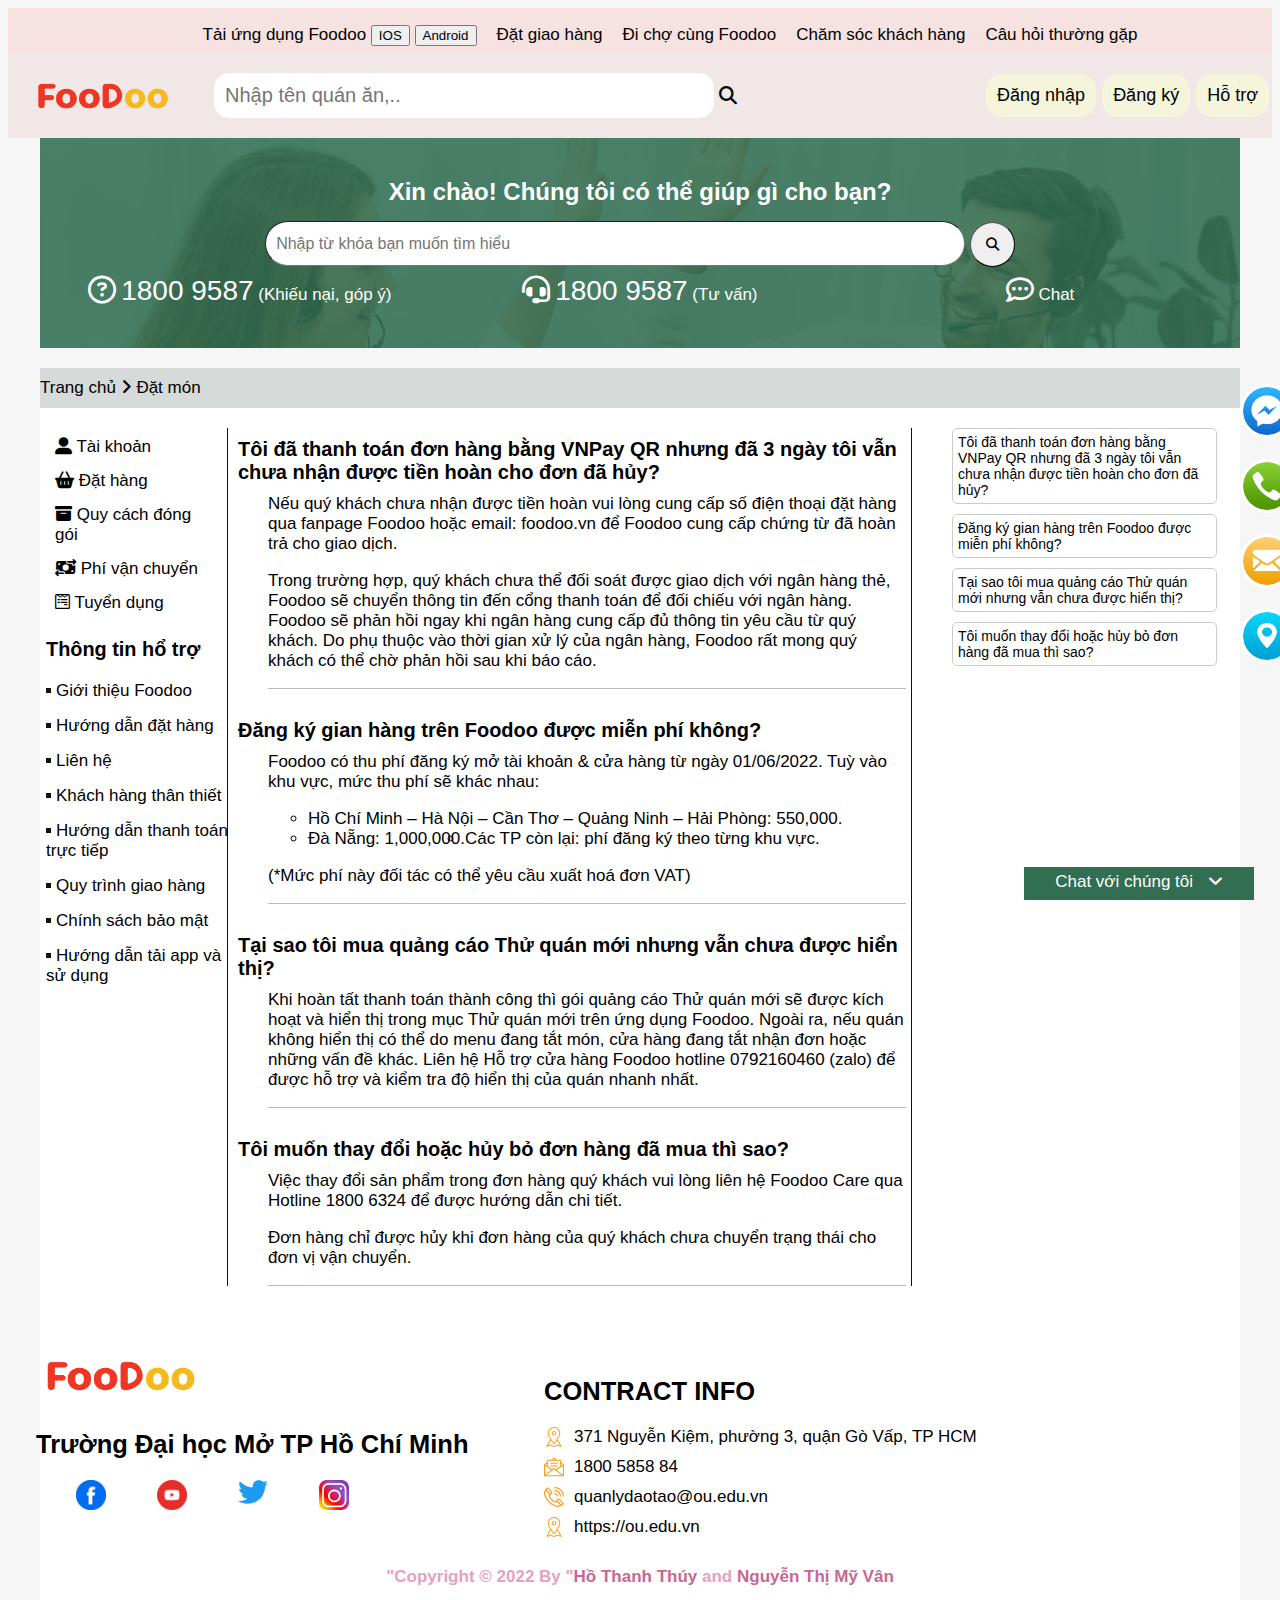
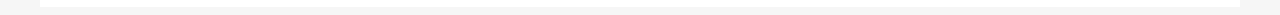
<file: cskh.html>
<!DOCTYPE html>
<html lang="en">
<head>
    <meta charset="UTF-8">
    <meta http-equiv="X-UA-Compatible" content="IE=edge">
    <meta name="keywords" content="Đồ ăn, nước uống, ăn vặt, mua sắm">
    <meta name="description" content="Đặt đồ ăn" />
    <meta http-equiv="refresh"content="1800" />     
    <meta name="viewport" content="width=device-width, initial-scale=1.0">
    <title>Chăm sóc khách hàng</title>

    <link href="./images/logo.jpg" rel="shortcut icon"/>
    <link rel="stylesheet" href="./css/cskh.css"/>
    <link rel="stylesheet" href="https://cdnjs.cloudflare.com/ajax/libs/font-awesome/6.1.2/css/all.min.css">
    <script src="https://ajax.googleapis.com/ajax/libs/jquery/3.6.0/jquery.min.js"></script>
    <script src="./js/script_cskh.js"></script>
    <style>
        @font-face {
            font-family: Roboto-M;
            src: url(./fonts/Roboto-M.ttf);
        }
    </style>
</head>
<body onload="init()">
    <!--Phần header1-->
    <nav class="flex">
        <div class="flex">

            <ul class="flex">
                <li><a href="#download">  
                    Tải ứng dụng Foodoo
                    <button>IOS</button>
                    <button>Android</button></a></li>
                <li><a href="bonus.html">Đặt giao hàng</a></li>
                <li><a href="bonus.html">Đi chợ cùng Foodoo</a></li>
                <li><a href="cskh.html">Chăm sóc khách hàng</a></li><!--cskh-->
                <li><a href="cskh.html">Câu hỏi thường gặp</a></li><!--cskh-->
            </ul>
        </div>
    </nav>
    <!--header2-->
    <header class="flex">
        <div>
            <img onclick="back()" src="./images/foodoo.png" alt="logo"/>
        </div>

        <div class="flex"> 
            <div class="find">
                <input type="text" placeholder="Nhập tên quán ăn,.. "/>
                <a href="#"><i class="fa-solid fa-magnifying-glass"></i></a>
            </div>
        </div>

        <div>
            <ul class="menu flex">
                <li><a href="https://www.facebook.com/">Đăng nhập</a></li>
                <li><a href="https://www.facebook.com/">Đăng ký</a></li>
                <li><a href="cskh.html">Hỗ trợ</a></li> <!--cskh-->
            </ul>
        </div>
    </header>
    <!--Phần banner-->
    <div class="banner" style="margin-bottom: 20px;">
        <div class="container">
            <div class="subbanner" style="background-image: url(./imgs/cskh/background.jpg) ;">
                <h1>Xin chào! Chúng tôi có thể giúp gì cho bạn?</h1>
                <div>
                    <div class="input">
                        <input type="text" placeholder="Nhập từ khóa bạn muốn tìm hiểu"/>
                        <button><i class="fa-solid fa-magnifying-glass"></i></button>
                    </div>
                </div>
                <div class="flex-center">
                    <div class="contact">
                        <div>
                            <div class="sdt">
                                <a href="#" style="color:white; font-size: 28px;"><i class="fa-regular fa-circle-question"></i></a>
                                <a href="#" style="color:white; font-size: 28px;">1800 9587</a>
                                <span style="color:white;">
                                    (Khiếu nại, góp ý)
                                </span>
                            </div>
                        </div>
                    </div>

                    <div class="contact">
                        <div>
                            <div class="sdt">
                                <a href="#" style="color:white; font-size: 28px;"><i class="fa-solid fa-headset"></i></a>
                                <a href="#" style="color:white; font-size: 28px;">1800 9587</a>
                                <span style="color:white;">
                                    (Tư vấn)
                                </span>
                            </div>
                        </div>
                    </div>

                    <div class="contact">
                        <div>
                            <div class="sdt">
                                <a href="#chat" style="color:white; font-size: 28px;"><i class="fa-regular fa-comment-dots"></i></a>
                                <span style="color:white;">
                                    Chat
                                </span>
                            </div>
                        </div>
                    </div>
                </div>
            </div>
        </div>
    </div>

    <!--Phần body của trang-->
    <div class="container" >
        <div class="breakcrumb">
            <a href="index.html">Trang chủ</a>
            <a href="#"><i class="fa-solid fa-angle-right"></i></a>
            <a href="product.html">Đặt món</a>
        </div>
        <div class="main_menu">
            <!--Phần cột đầu tiên-->
            <div class="row">
                <div class="col_1">
                    <div class="menu_col_1">
                        <div class="item">
                            <span>
                                <i class="fa-solid fa-user-large"></i>
                            </span>
                            <a href="#">Tài khoản</a>
                        </div>
                        <div class="item">
                            <span>
                                <i class="fa-solid fa-basket-shopping"></i>
                            </span>
                            <a href="#">Đặt hàng</a>
                        </div>
                        <div class="item">
                            <span>
                                <i class="fa-solid fa-box-archive"></i>
                            </span>
                            <a href="#">Quy cách đóng gói</a>
                        </div>
                        <div class="item">
                            <span>
                                <i class="fa-solid fa-money-bill-transfer"></i>
                            </span>
                            <a href="#">Phí vận chuyển</a>
                        </div>
                        <div class="item">
                            <span>
                                <i class="fa-brands fa-wpforms"></i>
                            </span>
                            <a href="#">Tuyển dụng</a>
                        </div>
                    </div>
                    <div class="support_col_1">
                        <h3>Thông tin hổ trợ</h3>
                        <div class="item_menu_support">
                            <a href="#">Giới thiệu Foodoo</a>
                        </div>
                        <div class="item_menu_support">
                            <a href="#">Hướng dẫn đặt hàng</a>
                        </div>
                        <div class="item_menu_support">
                            <a href="#">Liên hệ</a>
                        </div>
                        <div class="item_menu_support">
                            <a href="#">Khách hàng thân thiết</a>
                        </div>
                        <div class="item_menu_support">
                            <a href="#">Hướng dẫn thanh toán trực tiếp</a>
                        </div>
                        <div class="item_menu_support">
                            <a href="#">Quy trình giao hàng</a>
                        </div>
                        <div class="item_menu_support">
                            <a href="#">Chính sách bảo mật</a>
                        </div>
                        <div class="item_menu_support">
                            <a href="#">Hướng dẫn tải app và sử dụng</a>
                        </div>
                    </div>
                </div>
            </div>
            <!--phần cột ở giữa-->
            <div style="padding: 0 15px;">
                <div class="row1">
                    <div class="col_2">
                        <div class="menu_col_2">
                            <div class="item2">
                                <a href="#" id="q1">
                                    <strong>Tôi đã thanh toán đơn hàng bằng VNPay QR nhưng đã 3 ngày tôi vẫn chưa nhận được tiền hoàn cho đơn đã hủy?</strong>
                                </a>
                            </div>
                            <div class="content">
                                <p>
                                    Nếu quý khách chưa nhận được tiền hoàn vui lòng cung cấp số điện thoại đặt hàng qua fanpage Foodoo  hoặc email: foodoo.vn để Foodoo cung cấp chứng từ đã hoàn trả cho giao dịch.
                                </p>
                                <p>
                                    Trong trường hợp, quý khách chưa thể đối soát được giao dịch với ngân hàng thẻ, Foodoo sẽ chuyển thông tin đến cổng thanh toán để đối chiếu với ngân hàng. Foodoo sẽ phản hồi ngay khi ngân hàng cung cấp đủ thông tin yêu cầu từ quý khách. Do phụ thuộc vào thời gian xử lý của ngân hàng, Foodoo rất mong quý khách có thể chờ phản hồi sau khi báo cáo.
                                </p>
                            </div>

                            <div class="item2">
                                <a href="#" id="q2">
                                    <strong>Đăng ký gian hàng trên Foodoo được miễn phí không?</strong>
                                </a>
                            </div>
                            <div class="content">
                                <p>
                                    Foodoo có thu phí đăng ký mở tài khoản & cửa hàng từ ngày 01/06/2022. Tuỳ vào khu vực, mức thu phí sẽ khác nhau:
                                    <ul >
                                        <li style="list-style-type:circle;">Hồ Chí Minh – Hà Nội – Cần Thơ – Quảng Ninh – Hải Phòng: 550,000.</li>
                                        <li style="list-style-type:circle;">Đà Nẵng: 1,000,000.</li>
                                        <li style="list-style-type:circle;">Các TP còn lại: phí đăng ký theo từng khu vực.</li>
                                    </ul>
                                </p>
                                <p>
                                    (*Mức phí này đối tác có thể yêu cầu xuất hoá đơn VAT)
                                </p>
                            </div>
                            <div class="item2">
                                <a href="#" id="q3">
                                    <strong>Tại sao tôi mua quảng cáo Thử quán mới nhưng vẫn chưa được hiển thị?</strong>
                                </a>
                            </div>
                            <div class="content">
                                <p>
                                    Khi hoàn tất thanh toán thành công thì gói quảng cáo Thử quán mới sẽ được kích hoạt và hiển thị trong mục Thử quán mới trên ứng dụng Foodoo. Ngoài ra, nếu quán không hiển thị có thể do menu đang tắt món, cửa hàng đang tắt nhận đơn hoặc những vấn đề khác. Liên hệ Hỗ trợ cửa hàng Foodoo hotline 0792160460 (zalo) để được hỗ trợ và kiểm tra độ hiển thị của quán nhanh nhất.
                                </p>
                            </div>

                            <div class="item2" >
                                <a href="#" id="q4">
                                    <strong>Tôi muốn thay đổi hoặc hủy bỏ đơn hàng đã mua thì sao?</strong>
                                </a>
                            </div>
                            <div class="content">
                                <p>
                                    Việc thay đổi sản phẩm trong đơn hàng quý khách vui lòng liên hệ Foodoo Care qua Hotline 1800 6324 để được hướng dẫn chi tiết.
                                </p>
                                <p>
                                    Đơn hàng chỉ được hủy khi đơn hàng của quý khách chưa chuyển trạng thái cho đơn vị vận chuyển.
                                </p>
                            </div>
                        </div>
                    </div>
                </div>
            </div>
            <!--Phần cột ở cuối-->
            <div style="padding: 0 15px;">
                <div class="row1">
                    <div class="col_3">
                        <div class="menu_col_3">
                            <div class="item_ques">
                                <a href="#q1">
                                    Tôi đã thanh toán đơn hàng bằng VNPay QR nhưng đã 3 ngày tôi vẫn chưa nhận được tiền hoàn cho đơn đã hủy?
                                </a>
                               
                                <a href="#q2">
                                    Đăng ký gian hàng trên Foodoo được miễn phí không?
                                </a>

                                <a href="#q3">
                                    Tại sao tôi mua quảng cáo Thử quán mới nhưng vẫn chưa được hiển thị?
                                </a>

                                <a href="#q4">
                                    Tôi muốn thay đổi hoặc hủy bỏ đơn hàng đã mua thì sao?
                                </a>
                            </div>
                        </div>
                    </div>
                </div>
            </div>
        </div>
        <div class="chat">
            <div id="panel">
                <div class="background">
                    <img src="./imgs/logo.jpg"/>
                </div>
                <div class="logo flex">
                    <img src="./imgs/short icon.png"/>
                    <h3 style="margin-left: 10px"><strong>Foodoo</strong></h3>
                </div>
                <div class="input-chat">
                    <form>
                        <textarea required placeholder="Nhắn tin cho Foodoo để chúng tôi giải đáp thắt mắc cho bạn." ></textarea>
                        <div class="send-button">
                            <button>Gửi</button>
                        </div>
                    </form>
                </div>
                <div>
                    <div class="flex">
                        <img style="width: 50px;" src="./imgs/cskh/mess.jpg"/>
                        <p style="font-size: 10px; margin: 7px; ">Tin nhắn đã gửi cho Foodoo.vn và câu trả lời của họ sẽ hiển thị trong Messenger của bạn. </p>
                    </div>
                </div>
            </div>
            <div id="flip" >
                <span style="margin-right: 10px;">Chat với chúng tôi</span>
                <i class="fa-solid fa-angle-down"></i>
            </div>
        </div>
            <!--Phần footer-->
        <footer class="footer">
            <div class="container">
                <div class="row">
                    <div class="col main">
                    <img class="logo" src="./images/foodoo.png" alt="logo_foodoo"/>
                    <h2>Trường Đại học Mở TP Hồ Chí Minh </h2>
                    <div class="social">
                    <ul>
                        <li>
                            <a href="https://www.facebook.com/"><img src="./images/fb.jpg"/></a>
                        </li>
                        <li>
                            <a href="https://www.youtube.com/"><img src="./images/ube.png"/></a>
                        </li>
                        <li>
                            <a href="https://twitter.com/"><img src="./images/wi.webp"/></a>
                        </li>
                        <li>
                            <a href="https://www.instagram.com/"><img src="./images/in.png"/></a>
                        </li>
                    </ul>
                </div>
            </div>
            <div class="col contact">
                <h2>CONTRACT INFO</h2>
                <div class="contact">
                    <div class="info">
                        <div class="infoimg">
                            <img src="./images/placeholder.svg"/>
                        </div>
                        <span>371 Nguyễn Kiệm, phường 3, quận Gò Vấp, TP HCM </span>
                    </div>
        
                    <div class="info">
                        <div class="infoimg">
                            <img src="./images/message.svg"/>
                        </div>
                        <span>1800 5858 84</span>
                    </div>
        
                    <div class="info">
                        <div class="infoimg">
                            <img src="./images/phone-call.svg"/>
                        </div>
                        <span>quanlydaotao@ou.edu.vn</span>
                    </div>
        
                    <div class="info">
                        <div class="infoimg">
                            <img src="./images/placeholder.svg"/>
                        </div>
                        <span>https://ou.edu.vn</span>
                    </div>
                </div>
            </div>
                <div id ="download" class="col download">
                    <h2>Tải ứng dụng </h2>
                    <a class="iconapple" href="https://www.apple.com/app-store/" title="App IOS" rel="noreferrer"><img src="./images/ios.png" /></a>
                    <a class="iconandroid" href="https://play.google.com/store/games" title="App ANDROID " rel="noreferrer"><img src="./images/android.png" /></a>
                    <hr>
                </div> 
            </div>
        </div>
                <span class="copyright">"Copyright &copy; 2022 By "<a href="#">Hồ Thanh Thúy</a> and <a href="#">Nguyễn Thị Mỹ Vân </a></span>
        </footer>
    </div>
    <div class="buble">
        <div class="buble-position">
            <div id="id1">
               <img title="Gửi tin nhắn ngay" src="./imgs/cskh/messenger.jpg"/>
            </div>
            <div id="id2">
                <img title="Liên hệ ngay" src="./imgs/cskh/call.jpg"/>
            </div>
            <div id="id3">
                <img title="Điền form ngay" src="./imgs/cskh/form.jpg"/>
            </div>
            <div id="id4">
                <img title="Xem địa chỉ ngay" src="./imgs/cskh/map.jpg"/>
            </div>
        </div>
    </div>
</body>
</html>
</file>
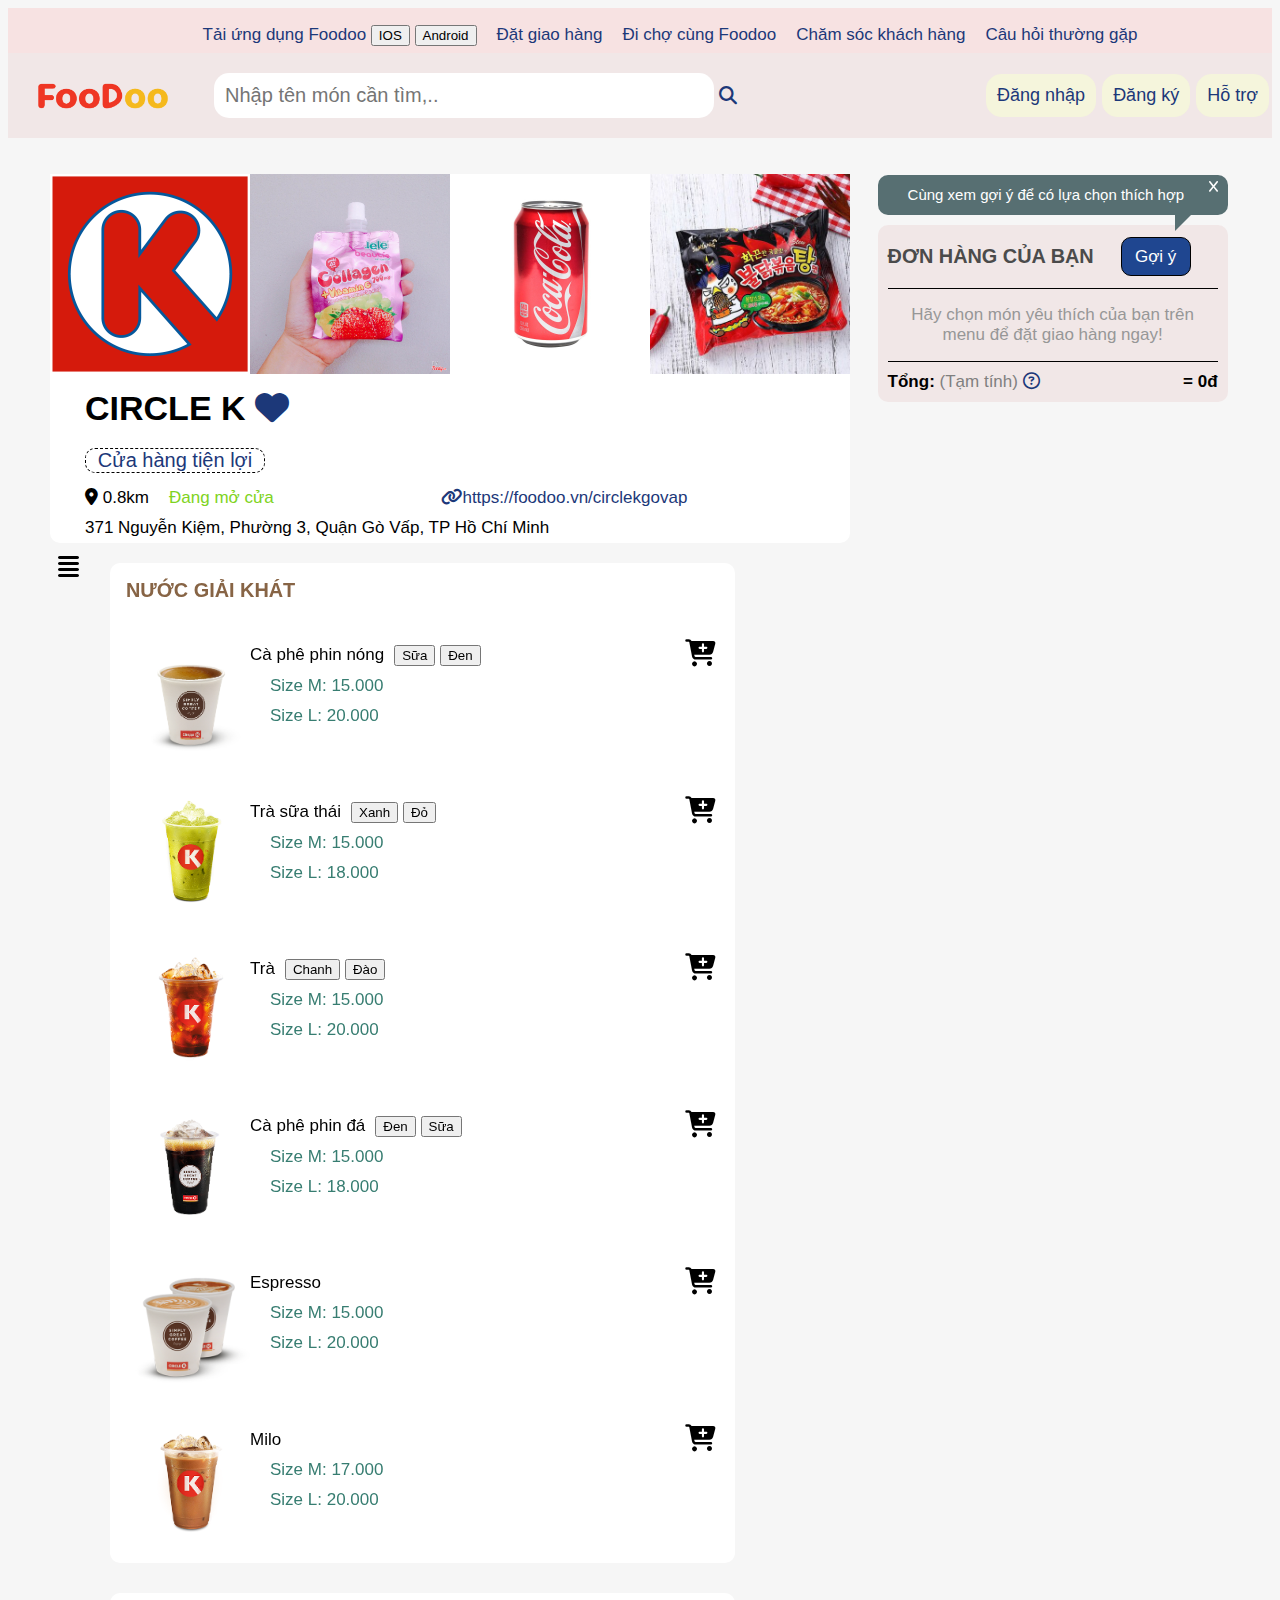
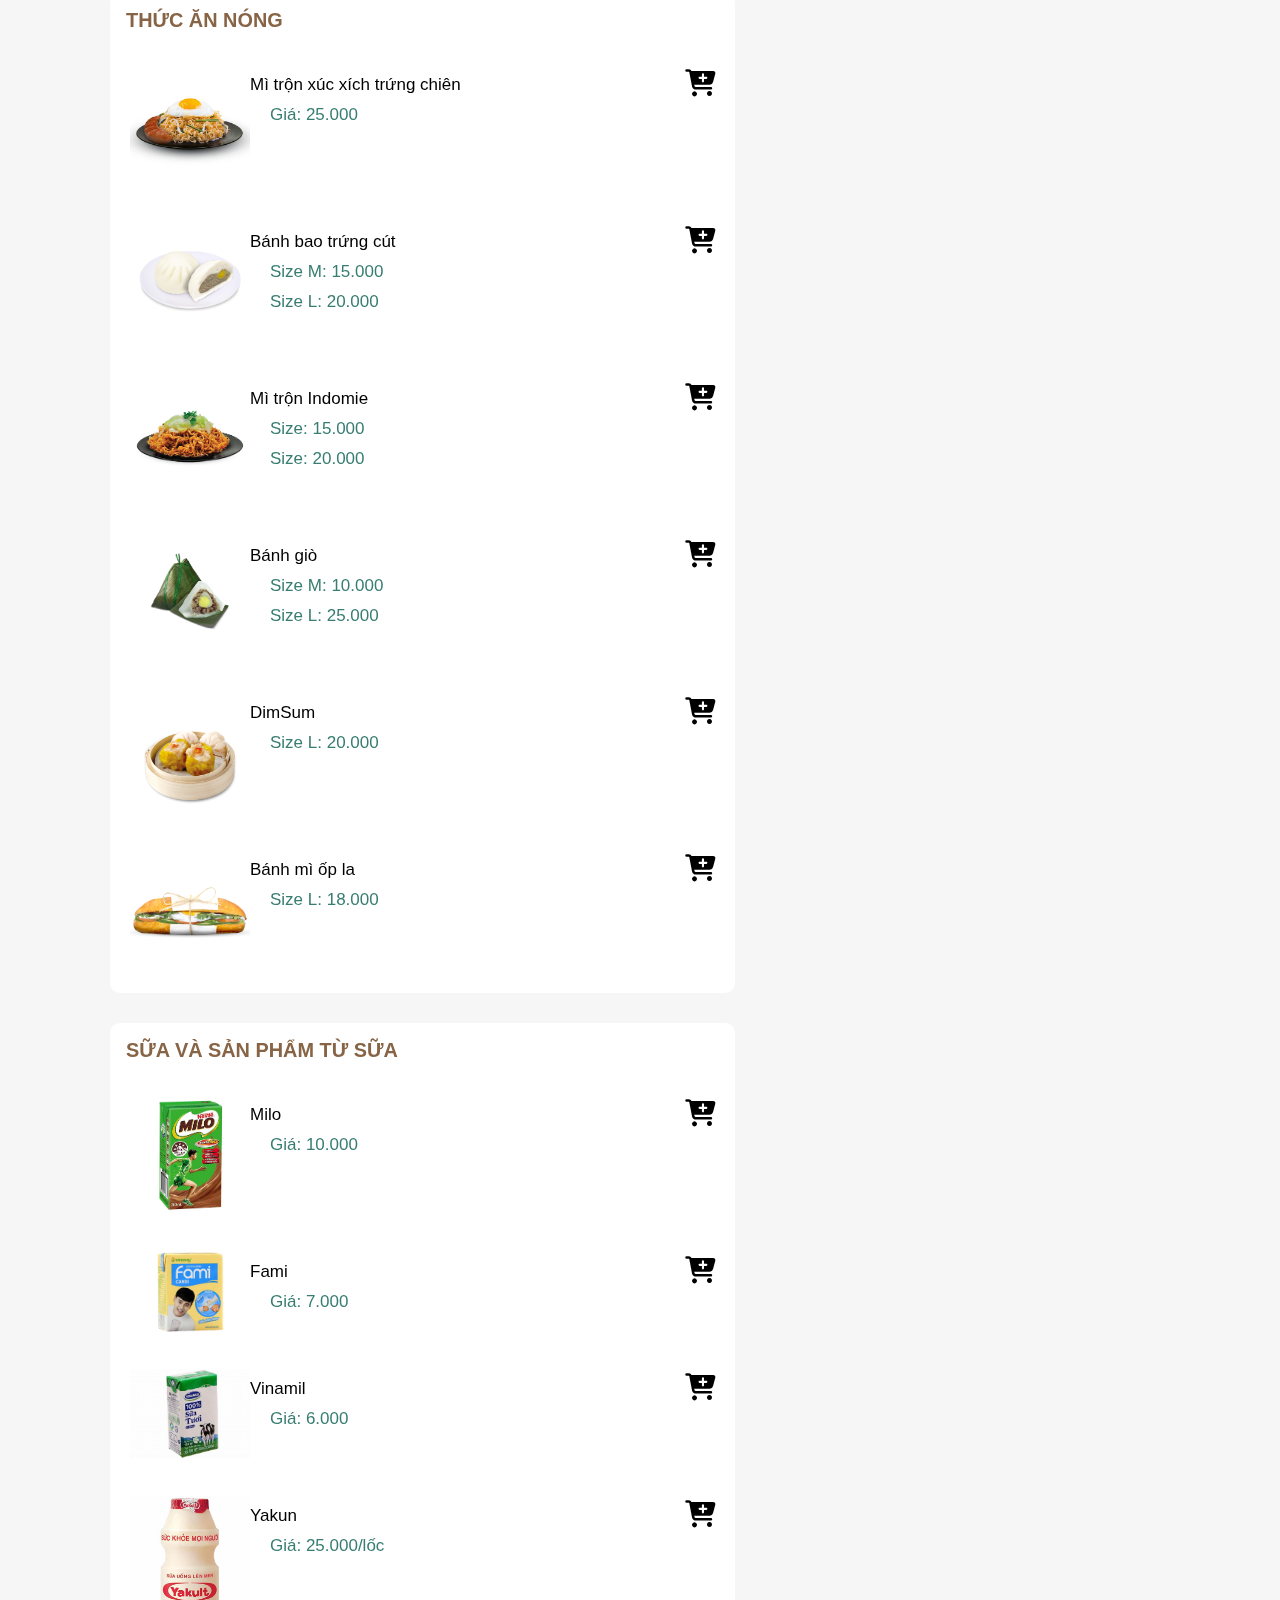
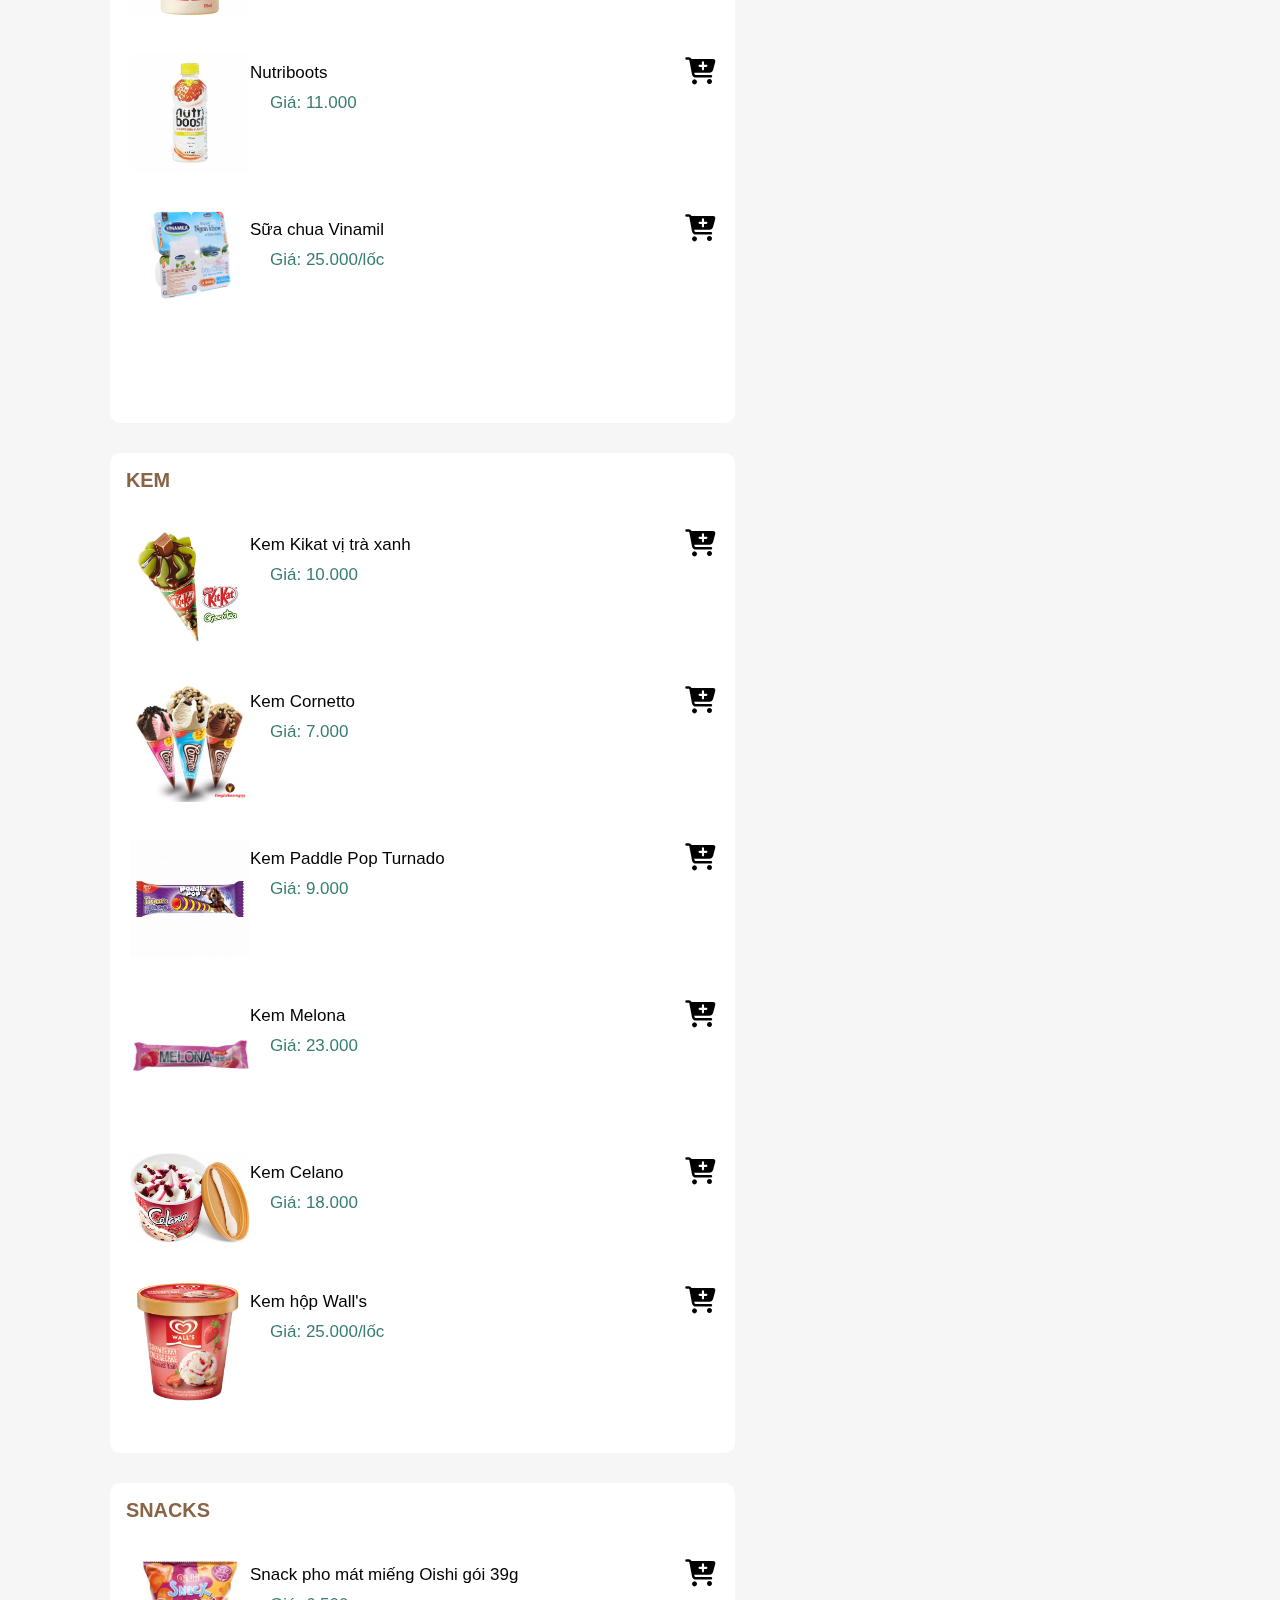
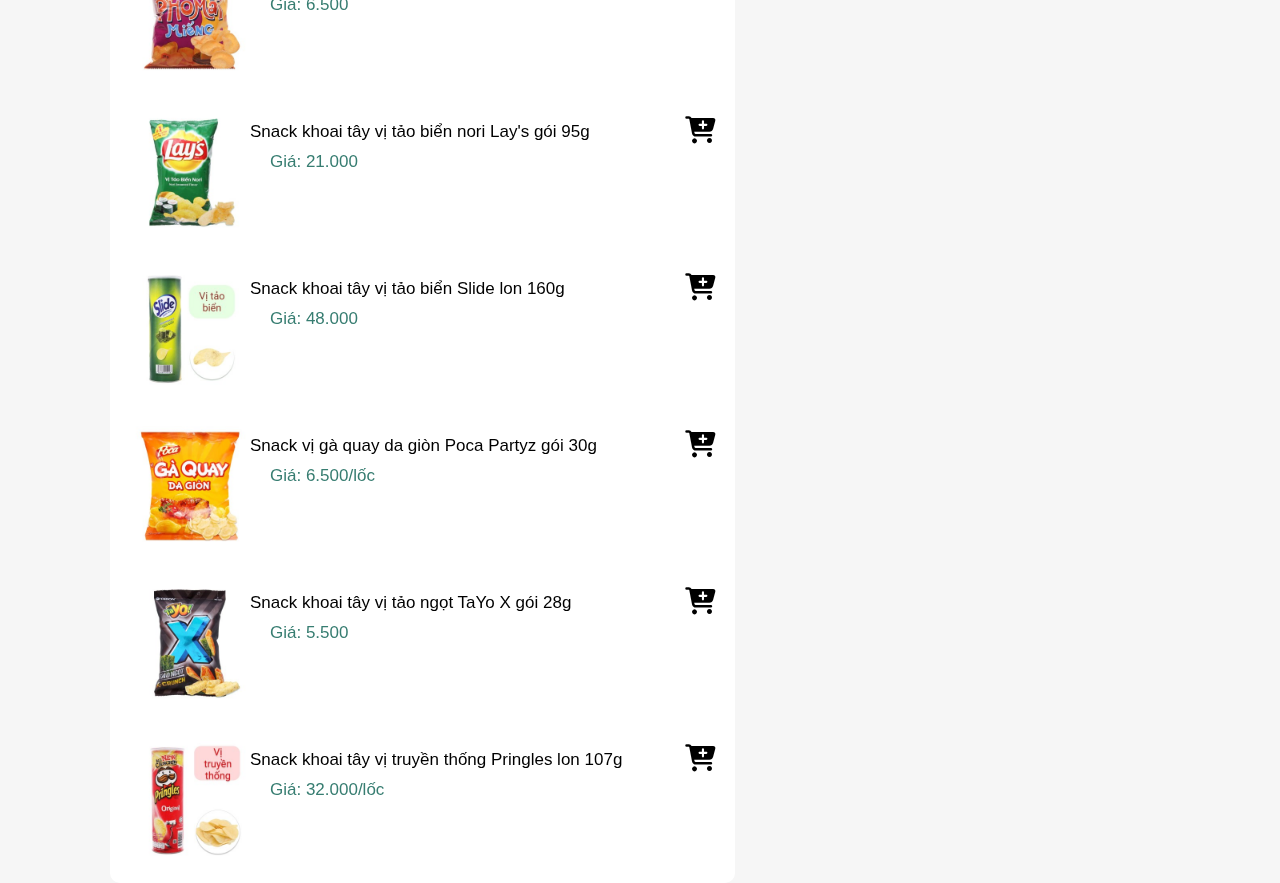
<file: market.html>
<!DOCTYPE html>
<html lang="en">
<head>
    <meta charset="UTF-8">
    <meta http-equiv="X-UA-Compatible" content="IE=edge">
    <meta name="keywords" content="Đồ ăn, nước uống, ăn vặt, mua sắm">
    <meta name="description" content="Đặt đồ ăn" />
    <meta http-equiv="refresh"content="1800" />
    <meta name="viewport" content="width=device-width, initial-scale=1.0">
    <title>Circle K</title>

    <link href="./images/logo.jpg" rel="shortcut icon"/>
    <link rel="stylesheet" href="./css/market.css">
    <link rel="stylesheet" href="https://cdnjs.cloudflare.com/ajax/libs/font-awesome/6.1.2/css/all.min.css">
    <script src="./js/script_market.js"></script>
    <script src="https://ajax.googleapis.com/ajax/libs/jquery/3.6.0/jquery.min.js"></script>
</head>
<body onload="init()">
    <a class="go" href="javascript:;"><i class="fa-solid fa-angles-up"></i></a>
    <!--Nav đầu trang-->
    <nav class="flex">
        <div class="flex">
            <ul class="flex">
                <li><a href="https://www.apple.com/app-store/">  
                    Tải ứng dụng Foodoo
                    <button>IOS</button>
                    <button>Android</button></a></li>
                <li><a href="bonus.html">Đặt giao hàng</a></li>
                <li><a href="bonus.html">Đi chợ cùng Foodoo</a></li>
                <li><a href="cskh.html">Chăm sóc khách hàng</a></li><!--cskh-->
                <li><a href="cskh.html">Câu hỏi thường gặp</a></li><!--cskh-->
            </ul>
        </div>
    </nav>
    <!--header2-->
    <header class="flex">
        <div>
            <img onclick="back()" src="./images/foodoo.png" alt="logo"/>
        </div>
        <div class="flex"> 
            <div class="find">
                <input id="foodname" type="text" placeholder="Nhập tên món cần tìm,.. "/>
                <a href="#"><i class="fa-solid fa-magnifying-glass"></i></a>
                <ul id="findfood">

                </ul>
            </div>
        </div>
        <div>
            <ul class="menu flex">
                <li><a href="https://www.facebook.com/">Đăng nhập</a></li>
                <li><a href="https://www.facebook.com/">Đăng ký</a></li>
                <li><a href="cskh.html">Hỗ trợ</a></li> <!--cskh-->
            </ul>
        </div>
    </header>

    <aside class="ads">
        <div></div>
        <div></div>
    </aside>

    <section class="container">
        <main class="order-page">
            <div class="merchant_page">
                <!--Gồm 2 phần: Menu món và box order-->
                <!--Phần 1: giới thiệu cửa hàng và Menu món-->
                <div class= "left"><!--kích thước = 800px-->
                    <!--1.1giới thiệu cửa hàng-->
                    <div class="title-box">
                        <div>
                            <div class="flex"> 
                                <img src="./imgs/market5.png"/>
                                <img src="./imgs/market2.jpg"/>
                                <img src="./imgs/market3.jpg"/>
                                <img src="./imgs/market4.jpg"/>
                            </div>
                            <div class="flex">
                                <h1 class="subtitle"> CIRCLE K <a id="cmt"><i class="fa-solid fa-heart"></i></a></h1>
                            </div>
                            <div class="store">
                                <a href="#">Cửa hàng tiện lợi</a>
                            </div>
                            <div>
                                <div class="flex add">
                                    <div class="flex add_1">
                                        <div><i class="fa-solid fa-location-dot"></i> 0.8km</div>
                                        <div id="hour" class="open_close" style="color:#7ed321">Đang mở cửa</div>
                                    </div>
                                    <div class="flex add_2">
                                        <div>
                                            <a href="#"><i class="fa-solid fa-link"></i>https://foodoo.vn/circlekgovap</a>
                                        </div>
                                    </div>
                                </div>
                            </div>
                            <div class="address">
                                371 Nguyễn Kiệm, Phường 3, Quận Gò Vấp, TP Hồ Chí Minh</div>
                            </div>
                        </div>
                    </div>

                    <!--1.2giới thiệu menu món ăn-->

                    <div  class="menu-store">
                        
                        <div id="icon-cate">
                            <i class="fa-solid fa-align-justify"></i>
                        </div>
                        <!--danh mục các món có trong cửa hàng-->
                        <div class="menu-store-1" style="position:relative;">
                            <div style="margin-top: 0px;">
                                <div style="font-size: 15px; " class="categorize">
                                    <ul>
                                        <li><a href="#nuocgiaikhat">NƯỚC GIẢI KHÁT</a></li>
                                        <li><a href="#thucannong">THỨC ĂN NÓNG</a></li>
                                        <li><a href="#suavaspsua">SỮA VÀ SẢN PHẨM TỪ SỮA</a></li>
                                        <li><a href="#kem">KEM</a></li>
                                        <li><a href="#snacks">SNACKS</a></li>
                                    </ul>
                                </div>
                            </div>
                        </div>
                        <!--các món ăn rong từng danh mục-->
                        <div class="menu-store-2">
                            <div id="nuocgiaikhat">
                                <div class="title-categorize">
                                   <h3>NƯỚC GIẢI KHÁT</h3>
                                </div>
                                <ul>
                                    <div class="drink-food">
                                        <div class="img-width">
                                            <img id="mainImg1" src="./imgs/circlek/drink2_1.png"/>
                                        </div>
                                        <div>
                                            <div class="select">
                                                <div id="name1" >Cà phê phin nóng</div>
                                                <div class="buttons bnt1">
                                                    <input rel="_1" type="button" value="Sữa">
                                                    <input rel="_2" type="button" value="Đen">
                                                </div>
                                            </div>
                                            <div id="M" class="color-drinksize" style="width:120px">Size M: 15.000</div>
                                            <div id="L" class="color-drinksize" style="width:120px">Size L: 20.000</div>
                                        </div>
                                        <span class="add-to-cart">
                                            <i id="1" title="thêm vào giỏ hàng" class="fa-solid fa-cart-plus"></i>
                                        </span>
                                    </div>

                                    <div class="drink-food">
                                        <div class="img-width">
                                            <img id="mainImg2" src="./imgs/circlek/drink3_1.png"/>
                                        </div>
                                        <div>
                                            <div class="select">
                                            <div id="name2">Trà sữa thái</div>
                                                <div class="buttons bnt2">
                                                    <input rel="_1" type="button" value="Xanh">
                                                    <input rel="_2" type="button" value="Đỏ">
                                                </div>
                                            </div>
                                            <div class="color-drinksize" style="width:120px">Size M: 15.000</div>
                                            <div class="color-drinksize" style="width:120px">Size L: 18.000</div>
                                        </div>
                                        <span class="add-to-cart">
                                            <i id="2" title="thêm vào giỏ hàng" class="fa-solid fa-cart-plus"></i>
                                        </span>
                                    </div>

                                    <div class="drink-food">
                                        <div class="img-width">
                                            <img id="mainImg3" src="./imgs/circlek/drink4_1.png"/>
                                        </div>
                                        <div>
                                            <div class="select">
                                                <div id="name3">Trà </div>
                                                <div class="buttons bnt3">
                                                    <input rel="_1" type="button" value="Chanh">
                                                    <input rel="_2" type="button" value="Đào">
                                                </div>
                                            </div>
                                            <div class="color-drinksize" style="width:120px">Size M: 15.000</div>
                                            <div class="color-drinksize" style="width:120px">Size L: 20.000</div>
                                        </div>
                                        <span class="add-to-cart">
                                            <i id="3" title="thêm vào giỏ hàng" class="fa-solid fa-cart-plus"></i>
                                        </span>
                                    </div>

                                    <div class="drink-food">
                                        <div class="img-width">
                                            <img id="mainImg4" src="./imgs/circlek/drink6_1.png"/>
                                        </div>
                                        <div>
                                            
                                            <div class="select">
                                                <div id="name4">Cà phê phin đá</div>
                                                <div class="buttons bnt4">
                                                    <input rel="_1" type="button" value="Đen">
                                                    <input rel="_2" type="button" value="Sữa">
                                                </div>
                                            </div>
                                            <div class="color-drinksize" style="width:120px">Size M: 15.000</div>
                                            <div class="color-drinksize" style="width:120px">Size L: 18.000</div>
                                        </div>
                                        <span class="add-to-cart">
                                            <i id="4" title="thêm vào giỏ hàng" class="fa-solid fa-cart-plus"></i>
                                        </span>
                                    </div>

                                    <div class="drink-food">
                                        <div class="img-width">
                                            <img id="mainImg5" src="./imgs/circlek/drink1.png"/>
                                        </div>
                                        <div>
                                            <div id="name5">Espresso</div>
                                            <div class="color-drinksize" style="width:120px">Size M: 15.000</div>
                                            <div class="color-drinksize" style="width:120px">Size L: 20.000</div>
                                        </div>
                                        <span class="add-to-cart">
                                            <i id="5" title="thêm vào giỏ hàng" class="fa-solid fa-cart-plus"></i>
                                        </span>
                                    </div>

                                    <div class="drink-food" >
                                        <div class="img-width">
                                            <img id="mainImg6" src="./imgs/circlek/drink7.png"/>
                                        </div>
                                        <div>
                                            <div>Milo</div>
                                            <div class="color-drinksize" style="width:120px">Size M: 17.000</div>
                                            <div class="color-drinksize" style="width:120px">Size L: 20.000</div>
                                        </div>
                                        <span class="add-to-cart">
                                            <i id="6" title="thêm vào giỏ hàng" class="fa-solid fa-cart-plus"></i>
                                        </span>
                                    </div>
                                </ul>
                            </div>

                            <div id="thucannong">
                                <div class="title-categorize">
                                   <h3>THỨC ĂN NÓNG</h3>
                                </div>
                                <ul>
                                    <div class="drink-food">
                                        <div class="img-width">
                                            <img src="./imgs/circlek/food1.png"/>
                                        </div>
                                        <div>
                                            <div>Mì trộn xúc xích trứng chiên</div>
                                            <div class="color-drinksize" style="width:120px">Giá: 25.000</div>
                                        </div>
                                        <span class="add-to-cart">
                                            <i id="7" title="thêm vào giỏ hàng" class="fa-solid fa-cart-plus"></i>
                                        </span>
                                    </div>

                                    <div class="drink-food">
                                        <div class="img-width">
                                            <img src="./imgs/circlek/food2.png"/>
                                        </div>
                                        <div>
                                            <div>Bánh bao trứng cút</div>
                                            <div class="color-drinksize" style="width:120px">Size M: 15.000</div>
                                            <div class="color-drinksize" style="width:120px">Size L: 20.000</div>
                                        </div>
                                        <span class="add-to-cart">
                                            <i id="8" title="thêm vào giỏ hàng" class="fa-solid fa-cart-plus"></i>
                                        </span>
                                    </div>

                                    <div class="drink-food">
                                        <div class="img-width">
                                            <img src="./imgs/circlek/food3.png"/>
                                        </div>
                                        <div>
                                            <div>Mì trộn Indomie</div>
                                            <div class="color-drinksize" style="width:120px">Size: 15.000</div>
                                            <div title="Có trứng" class="color-drinksize" style="width:120px">Size: 20.000</div>
                                        </div>
                                        <span class="add-to-cart">
                                            <i id="9" title="thêm vào giỏ hàng" class="fa-solid fa-cart-plus"></i>
                                        </span>
                                    </div>

                                    <div class="drink-food">
                                        <div class="img-width">
                                            <img src="./imgs/circlek/food4.png"/>
                                        </div>
                                        <div>
                                            <div>Bánh giò</div>
                                            <div class="color-drinksize" style="width:120px">Size M: 10.000</div>
                                            <div class="color-drinksize" style="width:120px">Size L: 25.000</div>
                                        </div>
                                        <span class="add-to-cart">
                                            <i id="10" title="thêm vào giỏ hàng" class="fa-solid fa-cart-plus"></i>
                                        </span>
                                    </div>

                                    <div class="drink-food">
                                        <div class="img-width">
                                            <img src="./imgs/circlek/food5.png"/>
                                        </div>
                                        <div>
                                            <div>DimSum</div>
                                            <div class="color-drinksize" style="width:120px">Size L: 20.000</div>
                                        </div>
                                        <span class="add-to-cart">
                                            <i id="11" title="thêm vào giỏ hàng" class="fa-solid fa-cart-plus"></i>
                                        </span>
                                    </div>

                                    <div class="drink-food">
                                        <div class="img-width">
                                            <img src="./imgs/circlek/food6.png"/>
                                        </div>
                                        <div>
                                            <div>Bánh mì ốp la</div>
                                            <div class="color-drinksize" style="width:120px">Size L: 18.000</div>
                                        </div>
                                        <span class="add-to-cart">
                                            <i id="12" title="thêm vào giỏ hàng" class="fa-solid fa-cart-plus"></i>
                                        </span>
                                    </div>
                                   
                                </ul>
                            </div>

                            <div id="suavaspsua">
                                <div class="title-categorize">
                                   <h3>SỮA VÀ SẢN PHẨM TỪ SỮA</h3>
                                </div>
                                <ul>
                                    <div class="drink-food">
                                        <div class="img-width">
                                            <img src="./imgs/circlek/milk1.jpg"/>
                                        </div>
                                        <div>
                                            <div>Milo</div>
                                            <div class="color-drinksize" style="width:120px">Giá: 10.000</div>
                                            
                                        </div>
                                        <span class="add-to-cart">
                                            <i id="13" title="thêm vào giỏ hàng" class="fa-solid fa-cart-plus"></i>
                                        </span>
                                    </div>

                                    <div class="drink-food">
                                        <div class="img-width">
                                            <img src="./imgs/circlek/milk2.png"/>
                                        </div>
                                        <div>
                                            <div>Fami</div>
                                            <div class="color-drinksize" style="width:120px">Giá: 7.000</div>
                                            
                                        </div>
                                        <span class="add-to-cart">
                                            <i id="14" title="thêm vào giỏ hàng" class="fa-solid fa-cart-plus"></i>
                                        </span>
                                    </div>

                                    <div class="drink-food">
                                        <div class="img-width">
                                            <img src="./imgs/circlek/milk3.jpg"/>
                                        </div>
                                        <div>
                                            <div>Vinamil</div>
                                            <div class="color-drinksize" style="width:120px">Giá: 6.000</div>
                                            
                                        </div>
                                        <span class="add-to-cart">
                                            <i id="15" title="thêm vào giỏ hàng" class="fa-solid fa-cart-plus"></i>
                                        </span>
                                    </div>

                                    <div class="drink-food">
                                        <div class="img-width">
                                            <img src="./imgs/circlek/milk4.jpg"/>
                                        </div>
                                        <div>
                                            <div>Yakun</div>
                                            <div class="color-drinksize" style="width:120px">Giá: 25.000/lốc</div>
                                           
                                        </div>
                                        <span class="add-to-cart">
                                            <i id="16" title="thêm vào giỏ hàng" class="fa-solid fa-cart-plus"></i>
                                        </span>
                                    </div>

                                    <div class="drink-food">
                                        <div class="img-width">
                                            <img src="./imgs/circlek/milk5.jpg"/>
                                        </div>
                                        <div>
                                            <div>Nutriboots</div>
                                            <div class="color-drinksize" style="width:120px">Giá: 11.000</div>
                                            
                                        </div>
                                        <span class="add-to-cart">
                                            <i id="17" title="thêm vào giỏ hàng" class="fa-solid fa-cart-plus"></i>
                                        </span>
                                    </div>

                                    <div class="drink-food">
                                        <div class="img-width">
                                            <img src="./imgs/circlek/milk6.jpg"/>
                                        </div>
                                        <div>
                                            <div>Sữa chua Vinamil</div>
                                            <div class="color-drinksize" style="width:120px">Giá: 25.000/lốc</div>
                                           
                                        </div>
                                        <span class="add-to-cart">
                                            <i id="18" title="thêm vào giỏ hàng" class="fa-solid fa-cart-plus"></i>
                                        </span>
                                    </div>
                                   
                                </ul>
                            </div>

                            <div id="kem">
                                <div class="title-categorize">
                                   <h3>KEM</h3>
                                </div>
                                <ul>
                                    <div class="drink-food">
                                        <div class="img-width">
                                            <img src="./imgs/circlek/kem1.jpg"/>
                                        </div>
                                        <div>
                                            <div>Kem Kikat vị trà xanh</div>
                                            <div class="color-drinksize" style="width:120px">Giá: 10.000</div>
                                            
                                        </div>
                                        <span class="add-to-cart">
                                            <i id="19" title="thêm vào giỏ hàng" class="fa-solid fa-cart-plus"></i>
                                        </span>
                                    </div>

                                    <div class="drink-food">
                                        <div class="img-width">
                                            <img src="./imgs/circlek/kem2.jpg"/>
                                        </div>
                                        <div>
                                            <div>Kem Cornetto</div>
                                            <div class="color-drinksize" style="width:120px">Giá: 7.000</div>
                                            
                                        </div>
                                        <span class="add-to-cart">
                                            <i id="20" title="thêm vào giỏ hàng" class="fa-solid fa-cart-plus"></i>
                                        </span>
                                    </div>

                                    <div class="drink-food">
                                        <div class="img-width">
                                            <img src="./imgs/circlek/kem3.jpg"/>
                                        </div>
                                        <div>
                                            <div>Kem Paddle Pop Turnado</div>
                                            <div class="color-drinksize" style="width:120px">Giá: 9.000</div>
                                            
                                        </div>
                                        <span class="add-to-cart">
                                            <i id="21" title="thêm vào giỏ hàng" class="fa-solid fa-cart-plus"></i>
                                        </span>
                                    </div>

                                    <div class="drink-food">
                                        <div class="img-width">
                                            <img src="./imgs/circlek/kem4.jpg"/>
                                        </div>
                                        <div>
                                            <div>Kem Melona</div>
                                            <div class="color-drinksize" style="width:120px">Giá: 23.000</div>
                                           
                                        </div>
                                        <span class="add-to-cart">
                                            <i id="22" title="thêm vào giỏ hàng" class="fa-solid fa-cart-plus"></i>
                                        </span>
                                    </div>

                                    <div class="drink-food">
                                        <div class="img-width">
                                            <img src="./imgs/circlek/kem5.jpg"/>
                                        </div>
                                        <div>
                                            <div>Kem Celano</div>
                                            <div class="color-drinksize" style="width:120px">Giá: 18.000</div>
                                            
                                        </div>
                                        <span class="add-to-cart">
                                            <i id="23" title="thêm vào giỏ hàng" class="fa-solid fa-cart-plus"></i>
                                        </span>
                                    </div>

                                    <div class="drink-food">
                                        <div class="img-width">
                                            <img src="./imgs/circlek/kem6.jpg"/>
                                        </div>
                                        <div>
                                            <div>Kem hộp Wall's</div>
                                            <div class="color-drinksize" style="width:120px">Giá: 25.000/lốc</div>
                                           
                                        </div>
                                        <span class="add-to-cart">
                                            <i id="24" title="thêm vào giỏ hàng" class="fa-solid fa-cart-plus"></i>
                                        </span>
                                    </div>
                                   
                                </ul>
                            </div>

                            <div id="snacks">
                                <div class="title-categorize">
                                   <h3>SNACKS</h3>
                                </div>
                                <ul>
                                    <div class="drink-food">
                                        <div class="img-width">
                                            <img id ="32" src="./imgs/circlek/snack1.jpg"/>
                                        </div>
                                        <div>
                                            <div>Snack pho mát miếng Oishi gói 39g</div>
                                            <div class="color-drinksize" style="width:120px">Giá: 6.500</div>
                                            
                                        </div>
                                        <span class="add-to-cart">
                                            <i id="25" title="thêm vào giỏ hàng" class="fa-solid fa-cart-plus"></i>
                                        </span>
                                    </div>

                                    <div class="drink-food">
                                        <div class="img-width">
                                            <img src="./imgs/circlek/snack2.jpg"/>
                                        </div>
                                        <div>
                                            <div>Snack khoai tây vị tảo biển nori Lay's gói 95g</div>
                                            <div class="color-drinksize" style="width:120px">Giá: 21.000</div>
                                            
                                        </div>
                                        <span class="add-to-cart">
                                            <i id="26" title="thêm vào giỏ hàng" class="fa-solid fa-cart-plus"></i>
                                        </span>
                                    </div>

                                    <div class="drink-food">
                                        <div class="img-width">
                                            <img src="./imgs/circlek/snack3.jpg"/>
                                        </div>
                                        <div>
                                            <div>Snack khoai tây vị tảo biển Slide lon 160g</div>
                                            <div class="color-drinksize" style="width:120px">Giá: 48.000</div>
                                            
                                        </div>
                                        <span class="add-to-cart">
                                            <i id="27" title="thêm vào giỏ hàng" class="fa-solid fa-cart-plus"></i>
                                        </span>
                                    </div>

                                    <div class="drink-food">
                                        <div class="img-width">
                                            <img src="./imgs/circlek/snack4.jpg"/>
                                        </div>
                                        <div>
                                            <div>Snack vị gà quay da giòn Poca Partyz gói 30g</div>
                                            <div class="color-drinksize" style="width:120px">Giá: 6.500/lốc</div>
                                           
                                        </div>
                                        <span class="add-to-cart">
                                            <i id="28" title="thêm vào giỏ hàng" class="fa-solid fa-cart-plus"></i>
                                        </span>
                                    </div>

                                    <div class="drink-food">
                                        <div class="img-width">
                                            <img src="./imgs/circlek/snack5.jpg"/>
                                        </div>
                                        <div>
                                            <div>Snack khoai tây vị tảo ngọt TaYo X gói 28g</div>
                                            <div class="color-drinksize" style="width:120px">Giá: 5.500</div>
                                            
                                        </div>
                                        <span class="add-to-cart">
                                            <i id="29" title="thêm vào giỏ hàng" class="fa-solid fa-cart-plus"></i>
                                        </span>
                                    </div>

                                    <div class="drink-food">
                                        <div class="img-width">
                                            <img src="./imgs/circlek/snack6.jpg"/>
                                        </div>
                                        <div>
                                            <div>Snack khoai tây vị truyền thống Pringles lon 107g</div>
                                            <div class="color-drinksize" style="width:120px">Giá: 32.000/lốc</div>
                                           
                                        </div>
                                        <span class="add-to-cart">
                                            <i id="30" title="thêm vào giỏ hàng" class="fa-solid fa-cart-plus"></i>
                                        </span>
                                    </div>
                                   
                                </ul>
                            </div>

                        </div>
                    </div>
                </div>
                
                <div class="page-confirm">
                    <div class="background-confirm">
                        <div class="arrow-left">
                            <i id ="arrow" class="fa-solid fa-arrow-left"></i>
                        </div>
                        <div class="img-head">
                            <img id="title-img" src="./imgs/circlek/drink2_1.png" alt="drink"/>
                        </div>
                        <div class="selection">
                            <div class="box-selection">
                                <div class="name-product">
                                    <h3 id="title-name">Cà phê phin nóng</h3>
                                </div>
                                <div class="name-product">
                                    <label class="label-size">Số lượng: </label>
                                </div>
                                <div class="border-selection-size">
                                    <div class="selection-size">
                                        <div><i class="fa-solid fa-circle-minus"></i></div>
                                        <div>
                                            <input type="number" min="1" value="1"/>
                                        </div>
                                        <div><i class="fa-solid fa-circle-plus"></i></div>
                                    </div>
                                </div>

                                <div class="name-product">
                                    <label class="label-size">Chọn size:</label>
                                </div>
                                <div class="background-selection-suga">
                                    <div class="selection-size-1">
                                        <div id="sizeM">M</div>
                                        <div id="sizeL">L</div>
                                        
                                    </div>
                                </div>

                                <div class="name-product">
                                    <label class="label-size">Chọn đường:</label>
                                </div>
                                <div class="background-selection-suga">
                                    <div class="selection-suga">
                                        <div>100% đường</div>
                                        <div>70% đường</div>
                                        <div>50% đường</div>
                                        <div>30% đường</div>
                                        <div>0% đường</div>
                                    </div>
                                </div>

                                <div class="name-product">
                                    <label class="label-size">Chọn đá:</label>
                                </div>
                                <div class="background-selection-suga">
                                    <div class="selection-ice">
                                        <div>100% đá</div>
                                        <div>50% đá</div>
                                        <div>25% đá</div>
                                        <div>0% đá</div>
                                    </div>
                                </div>
                            </div>

                            <div class="foot-page-confirm">
                                <div class="background-footer">
                                    <div class="sum">
                                       <span id="sum" style="font-weight: bold;" >15.000VND</span>
                                    </div>
                                    <div>
                                        <div class="payment">
                                            THÊM VÀO GIỎ <i class="fa-solid fa-arrow-right"></i>
                                        </div>
                                    </div>
                                </div>
                            </div>
                            
                        </div>

                        
                    </div>
                </div>

                 <!--CHỌN MÓN, CHỌN SIZE NƯỚC-->

                <!--Phần 2: box để order-->
                <div class="right"><!--kích thước = 350px-->
                    <div class="scroll1 scroll2">
                        <div class="scroll3" style="margin-top: 0;">
                            <div class="order">
                                <div class="popup">
                                    <a class="close" style="color: #fff">
                                        <i class="fa-solid fa-x"></i>
                                    </a>
                                    <span style="font-size: 15px;">Cùng xem gợi ý để có lựa chọn thích hợp</span>
                                </div>

                                <div class="box-order">
                                    <div class="box-head" style="display: flex">
                                        <h3 style="color:rgb(75, 75, 75)">ĐƠN HÀNG CỦA BẠN</h3>
                                        <div class="group" >
                                            <a style="color: #fff;">Gợi ý</a>
                                        </div>
                                    </div>

                                    
                                    <div class="suborder">
                                        <div class="list-view">
                                            <!--Chỗ thêm món ăn-->
                                            <div class="list-view-1">Hãy chọn món yêu thích của bạn trên menu để đặt giao hàng ngay!</div>
                                            
                                        </div>
                                        <div class="list-view">
                                            <div class="list-view-2">
                                                <div>
                                                    <b>Tổng:</b>
                                                    <span style="color: gray">
                                                        (Tạm tính)
                                                        <a href="#" title="Giá tạm tính chưa bao gồm các ưu đãi và miễn ship"><i class="fa-regular fa-circle-question"></i></a>
                                                    </span>
                                                </div>
                                                <div>
                                                    <b>= 0đ</b>
                                                </div>
                                            </div>
                                        </div>
                                    </div>
                                </div>
                            </div>
                        </div>
                    </div>
                </div>
            </div>
        </main>
   </section>
</body>
</html>
</file>
<file: css/cskh.css>
html {
    scroll-behavior: smooth;
}

:root{
    --width:80%;
}

* {
    box-sizing: border-box;
}

.flex {
    display: flex;
}

.flex.add {
    margin: 0;
    padding: 0;
}


body {
    background-color: #f6f6f6;
    font-family: Arial, Helvetica, sans-serif;
    overflow-x: hidden;
}

/* phần dùng chung cho cả trang web*/

header.flex {
    justify-content: space-between;
}

li {
    list-style-type: none;
}

a {
    text-decoration: none;
    color: rgb(0, 0, 0);
    cursor: pointer;
}

a:hover {
    color: red;
}

body {
    font-size: 17px;
}

div.flex {
    margin: auto;
}


/*phần nav đầu tiên của body*/

nav {
    background-color: #F7E2E2;
    height: 45px;
    color: #180A0A;
}

nav.flex div.flex {
    margin: auto;
}

nav.flex div.flex ul li {
    margin-left: 20px;
}

nav.flex div.flex ul li a:hover {
    color: red;
}

/*Phần header cho market*/
header {
    background-color:#f1e7e7;
    font-size: 18px;
    position:relative;
}

header > div > img {
    width: 150px;
    top:50%;
    transform: translateY(-50%);
    position:absolute;
    left: 20px;
    cursor: pointer;
}

div.find > input{
    width:500px;
    font-size:20px;
}

.find > input{
    border-radius: 15px 15px 15px 15px;
    padding: 10px 10px;
    border: 1px dotted white;
}

ul.menu li {
    
    border: 1px solid beige;
    background-color: beige;
    border-radius: 15px;
    margin: 3px;
}

ul.menu li a {
    display: block;
    padding:10px;
}

ul.menu li a:hover {
    background-color: darkblue;
    color:white;
    border-radius: 15px;
    
}

/*Phần banner*/

div {
    display: block;
}

.banner {
    height: 210px;

}

.container {
    position: relative;
    margin-left: auto;
    margin-right: auto;
    width: 1200px;
}

.subbanner {
    background: #477d65 no-repeat center top;
    height: 210px;
    padding-top: 40px;
}

div.subbanner h1 {
    text-align: center;
    color: white;
    font-size: 24px !important;
    margin: 0 0 15px;
}

div.input {
    text-align: center !important;
}

.input input {
    height: 45px;
    width: 700px;
    border-radius: 30px;
    border-width: 1.5px;
    padding: 5px 10px;
    font-size: 16px !important;
}

.input button {
    cursor: pointer;
    height: 45px;
    width: 45px;
    border-radius: 50%;
    border-width: 1.5px;
}

.flex-center {
    display: flex;
    text-align: center;
}
.contact {
    height: 28px;
    width: 700px;
    margin-top: 8px;
}

/*phần body của trang*/

div.container {
    background-color: #fff;
}

.main_menu {
    width: 930px;
    height: 900px;
    padding: 10px;
    display: flex;
}

div.breakcrumb {
    padding: 10px 0;
    background-color: #d6dbd9;
    margin-bottom: 10px;
}

div.col_1 {
    width: 170px;
}

div.menu_col_1 div {
    margin: 4px;
    padding:5px;
}

div.support_col_1 {
    width: 190px;
}

div.item_menu_support {
    position: relative;
    padding-bottom: 5px;
    margin: 5px 0 10px 0;
}

div.item_menu_support a {
    margin-left: 10px;
}

div.item_menu_support::before {
    content: " ";
    height: 5px;
    width: 5px;
    background: #111;
    left: 0;
    top: 7px;
    position: absolute;
}

div.col_2 {
    width: 685px;
    border-left: 1px solid #111;
    border-right: 1px solid #111;
    padding-right: 5px;
}

div.menu_col_2 {
    padding: 10px 0 0 10px;
}

div p {
    margin-top: 10px;  
}

div.content {
    margin-left: 30px;
    border-bottom: 1px solid rgb(189, 188, 188);
    margin-bottom: 30px;
}

div.item2 {
    font-size: 20px !important;
}

div.col_3 {
    width: 275px;
}

div.item_ques a {
    display: block;
    border: 1px solid #ccc;
    border-radius: 5px;
    font-size: 14px;
    padding: 5px;
    margin-bottom: 10px;
}

div.item_ques {
    width: 100%;
    margin-bottom: 10px;
    padding-left: 10px;
}

/*Phần chat*/

#flip {
    padding: 5px;
    text-align: center;
    background-color: #326e51;
    color: #fff;
    width: 230px;
    height: 33px;
    position: fixed;
    bottom: 0;
    left: 80%;
    z-index: 200;
  }
  
  #panel {
    border: solid 1px #111;
    padding: 5px;
    width: 230px;
    height: 410px;
    display: none;
    background-color: #FCF8E8;
    color: #111;
    position: fixed;
    bottom: 0;
    left: 80%;
    z-index: 200;
  }

div.background, div.logo {
    width: 100%;
}

.background img, .logo img {
    width: 100%;
}

div.background {
    border-bottom: 1px solid #ccc;
    margin-bottom: 5px;
}
 
.logo img {
    border-radius: 50%;
    width: 60px;
}

.input-chat textarea {
    width: 210px;
    height: 120px;
    margin: 15px 0 0 5px;
    padding: 5px;
    resize: none;
    overflow: hidden;
}

div.send-button {
    margin-top: 10px;
    margin-left: 80%;
}

div.buble div {
    margin: 8px;
    padding: 4px;

}

/*div.buble div:hover {
    right: 1%;
}*/

div.buble img {
    width: 54px;
    position: relative;
    border: 3px solid #fff;
    border-radius: 50%;
}

div.buble-position {
    position: fixed;
    right: -3%;
    top: 40%;
}

div.buble-position img:hover {
    cursor: pointer;
    box-shadow: 0 5px 10px rgb(0 0 0 / 15%);
    
}

/*Phần footer*/
footer 
{
    width: 100%;
    padding-top: 30px;
    padding-bottom: 20px;
    background-color: var(--bg) ;
}

.info span:hover
{
    color: #fa9e1b;
}
.copyright
{  
    text-align: center;
    display: block;
    margin-top: 35px;
    color: #e8a0bf;
    font-weight: 700;
}
.copyright a
{  
    color: rgb(201, 102, 148);;
}
ul 
{
    list-style: none;
    display: flex;
    flex-wrap: wrap;
    
}

.social img
{
    width: 30px;
    margin-right: 3em;
}
img.logo
{
    width: 10em;
}
.infoimg img
{
   display: block;
   max-width: 100%;
   width: 20px;
   margin-right: 10px;
}
.info
{
    display: flex;
    align-items: center;   
    margin-bottom: 10px;    
}
.row
{
    display: flex;
    flex-wrap: wrap;
    margin-left: -4px; 
    margin-right: -4px;
    justify-content: space-between;
}
a.download
{
    background-position: center center;
    background-repeat: no-repeat;
    background-size: cover;
    display: block;
    font-size: 0;
    height: 35px;
    width: 20px;

}
.download {
    display: none;
}
</file>
<file: css/market.css>
html {
    scroll-behavior: smooth;
  }

:root{
    --width:80%;
}

* {
    box-sizing: border-box;
}

.flex {
    display: flex;
}

.flex.add {
    margin: 0;
    padding: 0;
}


body {
    background-color: #f6f6f6;
    font-family: Arial, Helvetica, sans-serif;
    overflow-x: hidden;
}

/* phần dùng chung cho cả trang web*/

header.flex {
    justify-content: space-between;
}

li {
    list-style-type: none;
}

a {
    text-decoration: none;
    color: #1C3879;
    cursor: pointer;
}

a:hover {
    color: red;
}

body {
    font-size: 17px;
}

div.flex {
    margin: auto;
}


/*phần nav đầu tiên của body*/

nav {
    background-color: #F7E2E2;
    height: 45px;
    color: #180A0A;
}

nav.flex div.flex {
    margin: auto;
}

nav.flex div.flex ul li {
    margin-left: 20px;
}

nav.flex div.flex ul li a:hover {
    color: red;
}

/*Phần header cho market*/
header {
    background-color:#f1e7e7;
    font-size: 18px;
    position:relative;
}

header > div > img {
    width: 150px;
    top:50%;
    transform: translateY(-50%);
    position:absolute;
    left: 20px;
    cursor: pointer;
}

div.find > input{
    width:500px;
    font-size:20px;
}

.find > input{
    border-radius: 15px 15px 15px 15px;
    padding: 10px 10px;
    border: 1px dotted white;
}

ul.menu li {
    
    border: 1px solid beige;
    background-color: beige;
    border-radius: 15px;
    margin: 3px;
}

ul.menu li a {
    display: block;
    padding:10px;
}

ul.menu li a:hover {
    background-color: darkblue;
    color:white;
    border-radius: 15px;
    
}

/*Phần bỏ trống 2 bên màn hình*/
.ads div {
    background-color: #f6f6f6;
    color: #180A0A;
    font-size: 2rem;
    text-align:center;
    padding: 10rem 0;
    margin: 0;
    width: calc((100% - var(--width))/2 - 2%);
    position: fixed;
}

.ads > div:first-child {
    left: 1%;
}

.ads > div:last-child {
    right: 1%;
}

/*phần 1.1 giới thiệu cửa hàng*/
    /*phần dùng chung*/

.container {
    position: relative;
    margin: 0 auto;
    width: 1180px;
}

.order-page {
    margin: 16px 0;
}

.left {
    padding-top: 15px;
    justify-content: space-between;
    width: 800px;
}


/*1.1giới thiệu cửa hàng*/

div.title-box div.flex {
    margin-top: 5px;
}

div.title-box {
    background-color: #fff;
    border: transparent;
    border-radius: 10px;
    width: 800px;
    position: relative;
    margin-bottom: 20px;
}

div.flex h1.subtitle {
    margin: 10px 35px;
}

div.subtitle {
    font-size: 24px;
    font-weight: 700;   
}

section div.flex img {
    width: 200px;
    padding:0;
}

div.store {
    margin: 10px 0;
    border: 1px dashed #000;
    font-size: 20px;
    color: #000 !important;
    /*margin-right: 75%;*/
    margin-left: 35px;
    border-radius: 10px;
    padding: 0;
    text-align: center;
    width: 180px;
}

div.add_1 {
    margin: 5px 35px !important;
}

div.add_1 div:first-child {
    margin-right: 20px;
}

div.add_2 div:first-child {
    margin-right: 30px;
}

.but  input{
    background-color:antiquewhite;
    border: 1px solid #f1e7e7;
    border-radius: 5px;;
}

div.address {
    margin-left: 35px;
    padding:5px 0;
}

/*1.2 danh mục tên món ăn của quán*/

.menu-store {
    width:800px;
    height: 1200px;
    display: flex;
    
}

.menu-store-1 {
    height: 1200px;
    flex-grow: 1;
    min-width: 160px;
}

div.categorize {
    width: 170px;
    background-color: #fff;
    border-radius: 10px;
    padding: 20px;
    
}

div.categorize ul {
    padding: 0;
}

div.categorize ul li
{
    display: block;
    padding: 5px;
    border-bottom: 1px solid lightgrey;
}


.menu-store-2 {
    width: 656px;
    height: 1200px;
}

div.menu-store-2 > div {
    width: 625px;
    background-color: #fff;
    height: 1000px;
    margin-left: 20px;
    border-radius: 10px;
    margin-bottom: 30px;
}

div.title-categorize h3 {
    padding: 16px 16px 0;
    margin:0;
    color: #876445;
}

div.menu-store-2 ul {
    padding: 0;
}

div.drink-food {
    padding: 16px 20px;
    display: flex;
    flex-wrap: wrap;
    position: relative;
}

div.select {
    display: flex;
}

/*div.select button {
    padding: 5px;
    background-color: antiquewhite;
    height: 25px;
    width: 50px;
    line-height: 13px;
}*/

div.select > button, div.select > div {
    margin-right: 10px;
}

div.img-width > img {
    width: 120px; 
    transition: width 1s;
}


div.img-width img:hover {
    width: 170px;
}

div.drink-food div:nth-child(2) > div {
    margin-top: 10px;
    font-weight: 500;
}

div.drink-food span {
    position: absolute;
     width: 20px; 
     height: 20px; 
     right: 30px;
     top: 20px;
     /*transition:all .3s;*/
}

div.drink-food span:hover {
    color: red;
    
}

div.color-drinksize {
    color: #377D71;
    margin-left: 20px;
}

/*phần 1.2 Box order*/

div.right {
    width: 350px;
    margin: 20px 20px;
    top: 155px;
    right: 10px;
    left: 67%;
    position: fixed;
}

div.order {
    width: 350px;
    height: 300px;
}

div.popup {
    position: relative;
    background-color: #576F72;
    color: #fff;
    border-radius: 10px;
    height: 40px;
    margin-bottom: 10px;
    padding: 10px 20px 10px 10px;
}

.popup::after {
    position: absolute;
    content:"";
    top: 100%;
    left: 85%;
    border-style: solid;
    border-width: 8px;
    border-color: #576F72 transparent transparent #576F72;
}

div.popup a {
    position: absolute;
    font-size: 12px;
    top: 5px;
    right: 10px;
}

div.popup > span {
    padding: 20px;
    text-align: center;
}

div.box-order {
    background-color: #f1e7e7;
    border-radius: 10px;;
}

div.box-head {
    margin: 0 10px 0 10px;
    border-bottom: 1px solid #000;
}

div.box-head div.group {
    border: 1px solid #000;
    border-radius: 10px;
    padding: 5px;
    display:inline-block;
    background-color: #1F4690;
    cursor: pointer;
    width: 70px;
    height: 39px;
    margin: auto;
    line-height: 28px;
    text-align: center;
}

div.box-head div.group:hover {
    background-color: #FFE5B4;
    
}

div.box-head div.group a:hover {
    color: #111 !important;
}

div.list-view-1 {
    padding: 16px;
    text-align: center;
    margin: 0 10px 0 10px;
    border-bottom: 1px solid #000;
    color: rgb(151, 151, 151);
}

div.list-view-2 {
    display: flex;
    justify-content: space-between;
    padding: 10px;
}

.cmt {
    color: red;
}

/*thêm vào giỏ hàng*/

span.add-to-cart {
    font-size: 27px;
   
}

span.add-to-cart i {
    cursor:pointer;
}

/*chọn món, chọn size*/
.page-confirm {
    width: 550px;
    height: 500px;
    background-color: #f3b443;
    position: fixed;
    top: 18%;
    left: 30%;
    overflow-y: scroll;
    overflow-x: hidden;
    z-index: 200;
}

.background-confirm {
    width: 550px;
    position: relative;
}

div.arrow-left i {
    font-size: 29px;
    background-color: #f3b443;
    color: #000;
    margin: 2px 2px;
    padding: 5px;
    border-radius: 50%;
}

div.img-head img {
    width: 185px;
    margin: 5px 33%;
}

div.box-selection {
    width: 550px;
    background-color: #fff;
    border-radius: 15px 15px 0 0;
}

div.name-product h3, label {
    text-align: center;
    line-height: 44px;
    height: 24px;
}

.decorate-title {
    text-align: center;
    line-height: 44px;
    height: 24px;
}

div.box-selection > div:nth-child(even){
    background: rgba(8, 0, 64, 0.04);
}

.label-size {
    width: calc(100% + 30px);
    /*background: rgba(8, 0, 64, 0.04);*/
    margin: 15px 0px;
    padding: 7px;    
    margin-left: 41%;
}

.border-selection-size {
    height: 60px;
    background-color: #fff;
}

.selection-size {
    height: 60px;
    display: flex;
    background-color: #fff;
    padding: 15px;   
    margin-left: 37%;
}

.selection-size div input {
    overflow: hidden;
    border: none;
    width: 31px;
    font-size: 20px;
    height: 20px;
    margin: 6px 5px 0 20px;
}

.selection-size > div:nth-child(odd) i
{
    font-size: 27px;
}

.selection-suga, .selection-ice, .selection-size-1 {
    display: flex;
    flex-wrap: wrap;
    flex-direction: row;
    overflow: auto;
    justify-content: center;
    align-items: center;
    padding: 10px 15px;
}

.selection-size-1 > div{
    padding: 7px 11px !important;
}

.selection-suga > div, .selection-ice > div, .selection-size-1 > div {
    margin: 5px 10px;
    padding: 5px;
    border: 1px solid #111;
    border-radius: 15px;
}

.selection-suga > div:hover,
 .selection-ice > div:hover,
 .selection-size-1 > div:hover {
    background-color: #1F4690;
    color: #fff;
    cursor: pointer;
}

.afterClick {
    background-color: #1F4690 !important;
    color: #fff !important;
    border-radius: 15px;
    cursor: pointer;
}

.selection {
    position: relative;
}

.foot-page-confirm {
    width: 550px;
    height: 42px;
    position: fixed;
    bottom: 10%;
}

.background-footer {
    display: flex;
    justify-content: space-between;
    height: 45px;
    width: 550px;
    position: absolute;
    bottom: 0;
    padding: 5px;
    background-color: #FFFDDE;
    color: #000;
}

.background-footer > div:first-child {
    margin: 9px 7px;
}

.background-footer > div:last-child{
    background-color: #f3b443;
    border-radius: 15px 0 0 15px;
    padding: 7px;
    margin-right: 2%;
}

div.payment {
    cursor: pointer;
}

/*Tìm món ăn*/

#findfood{
    background-color: #fff;
    margin: 0;
    position:absolute;
    z-index: 100;
    color:rgba(8, 0, 64, 0.04);
    width:500px;
    border-radius: 10px;
}

#findfood > li {
    display: block;
    padding: 5px;
}
#icon-cate {
    display: block;
    width: 43px;
    font-size: 24px;
    padding: 6px;
    border-radius: 50%;
    text-align: center;
    margin-top: -16px;
    margin-left: -3px;
}
.go {
    position: fixed;
    bottom: 10px;
    right: 10px;
    display: none;
    width: 100px;
    padding: 0.5rem 0.5rem;
    background-color:orange;
    color: white;
    z-index: 200;
    text-align: center;
    border-radius: 60px;
}
.go:hover {
    color: white;
}
/*phần responsive*/
@media screen and (max-width: 500px)
    {
body {
    font-size: 13px;
}

* {
    box-sizing: border-box;
}

:root{
    --width:100%;
}
/*Phần nav*/

nav {
    width: var(--width);
    height: 80px;
}

nav > div{
    width: var(--width);
}

nav div ul:first-child{
    padding: 0;
}

nav.flex div.flex ul li{
    margin: 0 2px;
}

/*Phần header*/
header {
    width: var(--width);
    
}

header.flex{
    flex-direction: column;
}

header > div{
    display: block;
    height: 80px;
    background-color:#fff;
}

header > div > img{
    width: 63%;
    top: 42px;
    padding: 5px;
    z-index: 1;
    margin-left: 14%;
} 

header > div.flex {
    height: 40px;
    margin: 0;
    background-color: #fff;
}

header div.find {
    width: var(--width);

}

div.find input {
    width:90%;
    margin: 3px 5px;
    padding: 5px 8px;
    font-size: 15px;
    border: 1px solid #000;
}

header > div:nth-child(3) {
    height: 42px;
    width: var(--width);
    background-color: beige;
}

header > div:nth-child(3) ul {
    padding: 0px;
    margin:0;
    justify-content: space-around;
}
ul.menu li {
    margin: 0;
    border-radius: 0 !important;
    width: 100%;
    height: 42px;
    text-align: center;
}

ul.menu li:hover {
    background-color: darkblue;
    color: #fff;
    border-radius: 0;
}

aside div, main > div.right {
    display: none;;
}

/*Phần section*/
section.container {
    width: var(--width);
}

/*Phần main*/

main.order-page {
    margin-top:0;
    width: var(--width);
}

/*Phần div.left*/

div.left{
    width: var(--width);
}

div.title-box{
    width: var(--width);
}

div.title-box  div img {
    width: 99px;

}

div.title-box  div.flex > h1 {
    margin: 10px;
}

div.title-box div.store{
    border:none;
    margin: 0;
    width:34%;
}

div.title-box  div.store a {
    border: 1px dashed #000;
    font-size: 13px;
    color: #000 !important;
    padding: 3px;
    border-radius: 10px;
    /*text-align: center;*/
    width:100%;
}

div.add_1 {
    margin: 5px 16px !important;
}

div.add_1 div:first-child {
    margin-right: 6px;
}

div.address {
    margin-left: 16px;
    padding: 5px 0;
}

/*Phần div.menu-store*/

div.menu-store {
    width: var(--width);
    display:block !important;
}


#icon-cate {
    display: block;
    background: beige;
    width: 43px;
    font-size: 24px;
    padding: 6px;
    border-radius: 50%;
    text-align: center;
    margin-top: -16px;
    margin-left: -3px;
}

div.menu-store-1 {
    width: var(--width);
    height:fit-content;
}

div.menu-store-1 > div {
    width: var(--width);
    margin-bottom: 5px;
}

div.categorize {
    width: 170px;
    background-color: #fff;
    border-radius: 10px;
    padding: 16px 18px;
}

div.menu-store-2 {
    width: var(--width);
    margin-left: -17px;
    margin-top: 5px;
}

div.menu-store-2 > div{
    width: var(--width);
    height: fit-content;
}

div.img-width > img {
    width: 87px;
    transition: width 1s;
}

div.img-width img:hover {
    width: 120px;
}
div.drink-food {
    padding: 11px 13px;
}

/*page confirm*/

.page-confirm {
    width: var(--width);
    top: 11%;
    left: 0;
}
.background-confirm {
    width: var(--width);
}

div.img-head img {
    margin: 5px 30%;
}

div.box-selection {
    width: var(--width);
}

.selection-size {
    margin-left: 33%;
}

.foot-page-confirm {
    width: var(--width);
    height: 42px;
    position: sticky;
    bottom: 0 !important;
}

.background-footer {
    width: var(--width);
}

.background-footer > div:last-child {
    margin-right: 0% ;
}
    }
</file>
